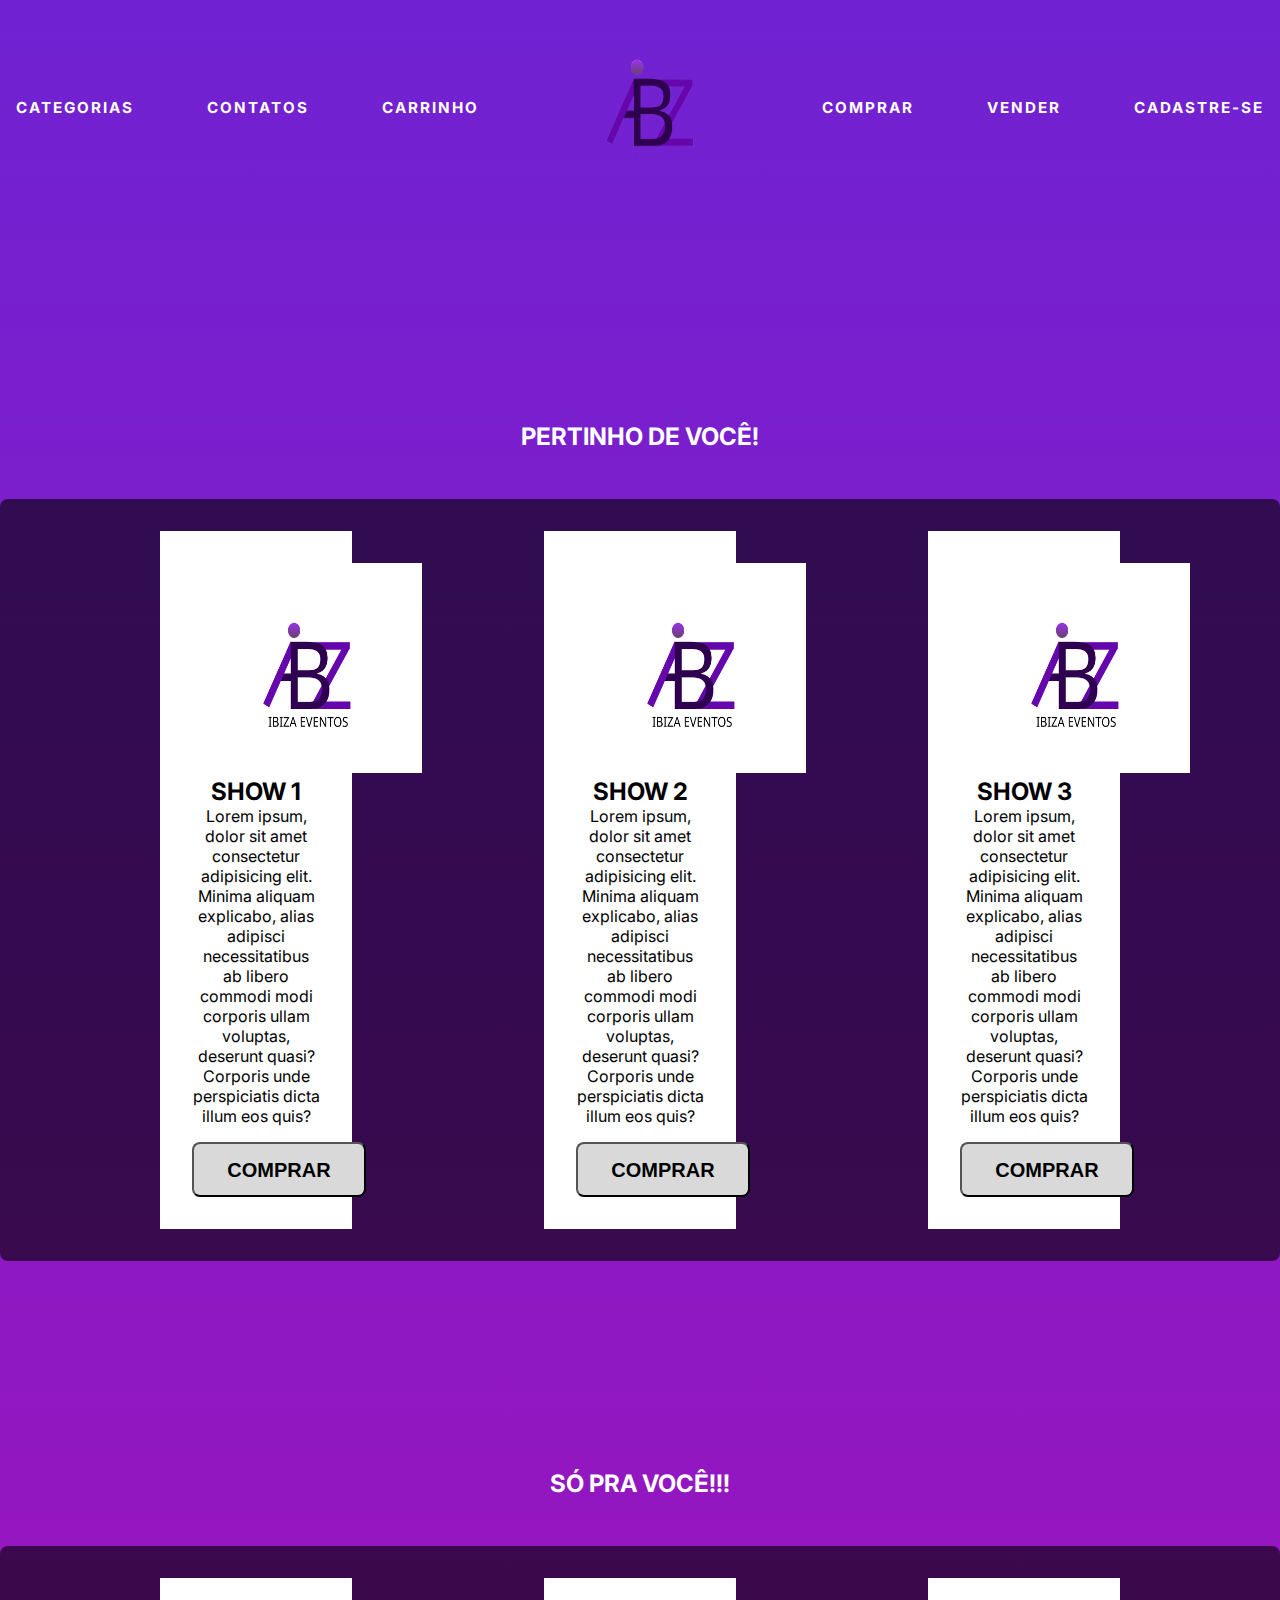
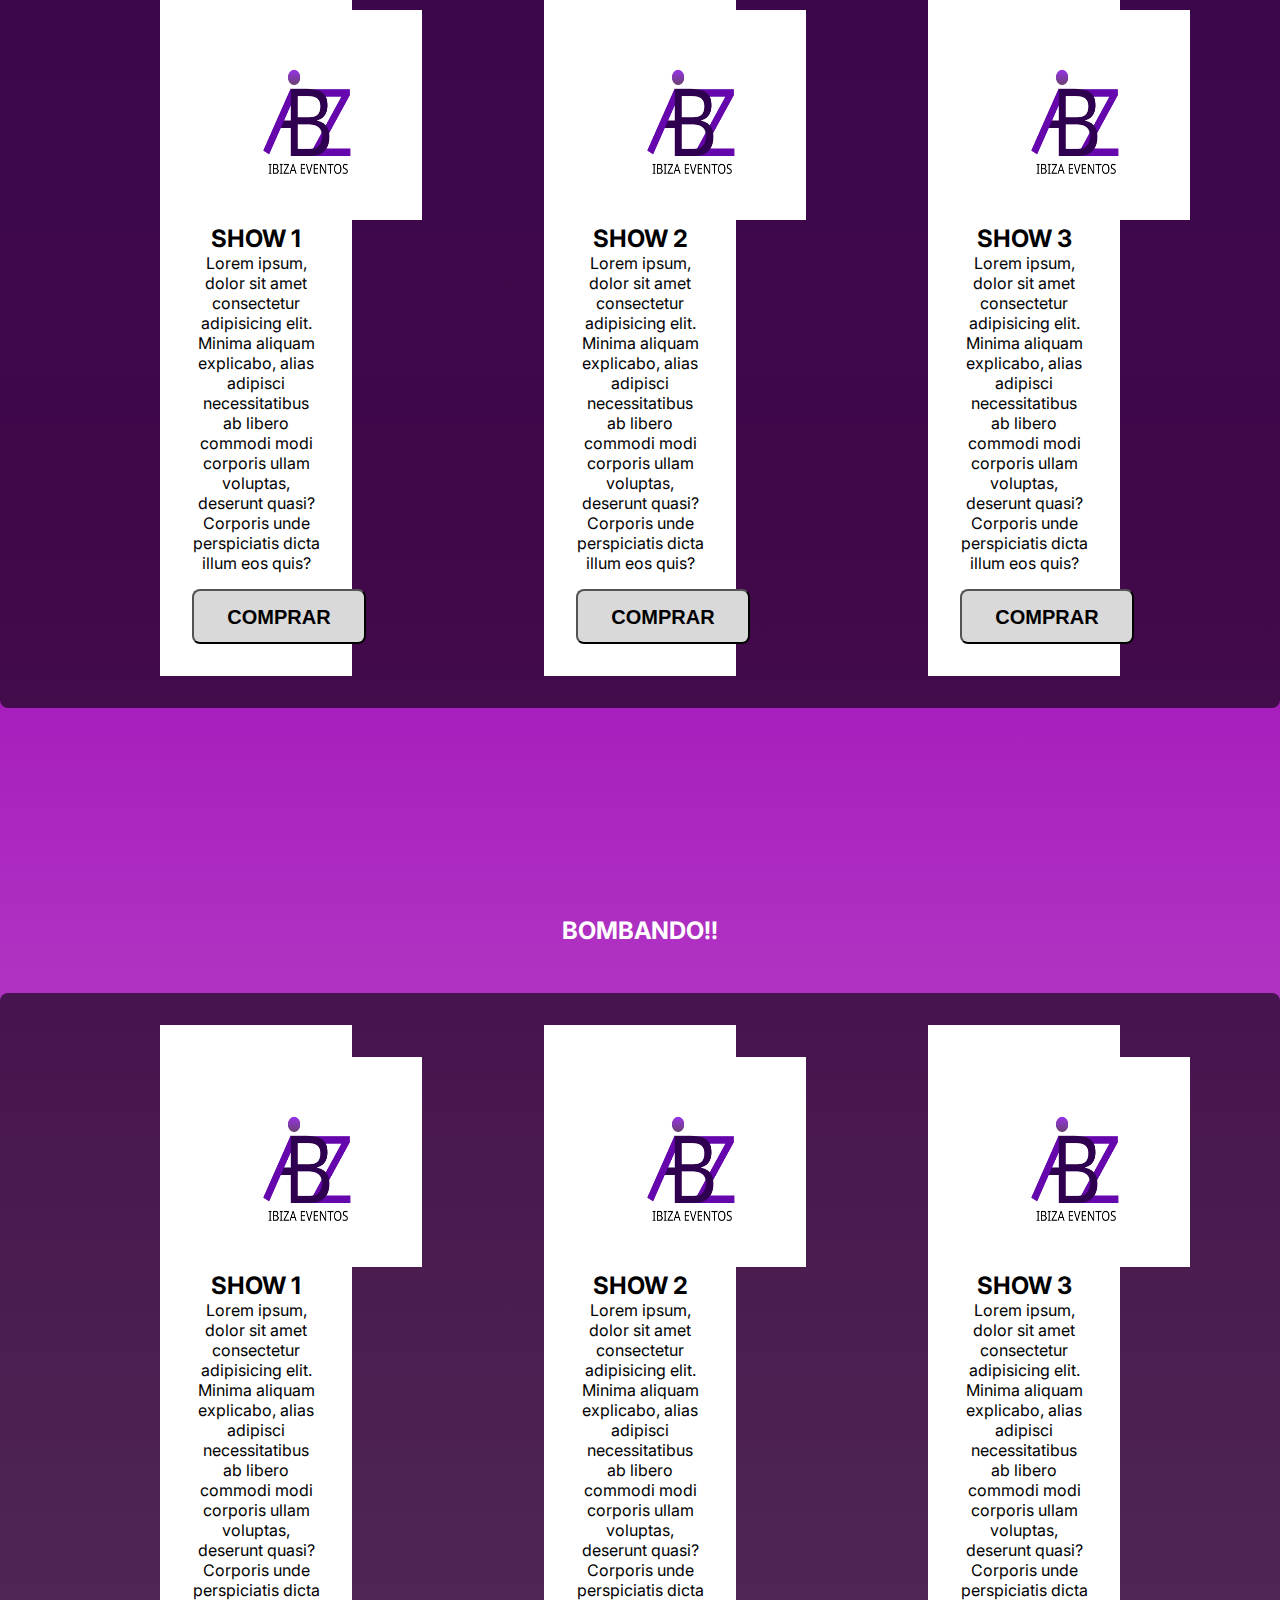
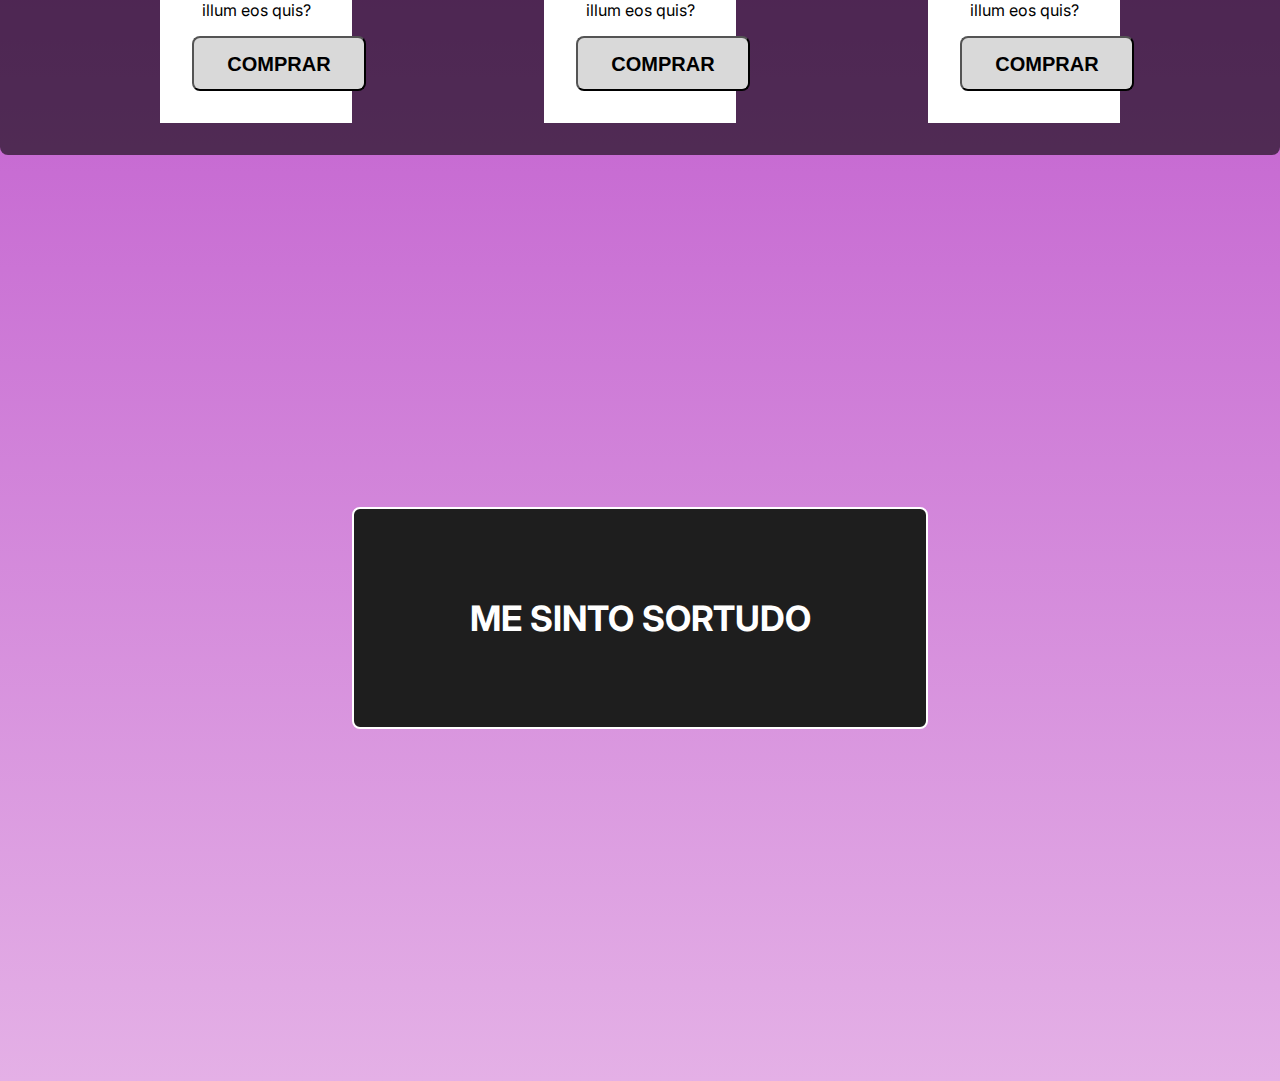
<file: index.html>
<!DOCTYPE html>
<html lang="pt-br">

<head>
    <meta charset="UTF-8">
    <meta http-equiv="X-UA-Compatible" content="IE=edge">
    <meta name="viewport" content="width=device-width, initial-scale=1.0">
    <link rel="stylesheet" href="css/style.css">
    <link rel="preconnect" href="https://fonts.googleapis.com"><link rel="preconnect" href="https://fonts.gstatic.com" crossorigin><link href="https://fonts.googleapis.com/css2?family=Inter&display=swap" rel="stylesheet">
    <title>IBIZA Eventos</title>
</head>

<body>
    <div class="container">
        <header class="header">
            <ul class="menu">
                <li class="menu-link"><a href="#">Categorias</a></li>
                <li class="menu-link"><a href="#">Contatos</a></li>
                <li class="menu-link"><a href="#">Carrinho</a></li>
                <a href="index.html"><img src="assets/img/Equipe Ibiza - Logo - 800.png" alt=""></a>
                <li class="menu-link"><a href="#">Comprar</a></li>
                <li class="menu-link"><a href="#">Vender</a></li>
                <li class="menu-link"><a href="pages/login.html">Cadastre-se</a></li>
            </ul>
        </header>

        <main class="main">
            <section class="conteudo-titulo">
                <h2>Pertinho de Você!</h2>
            </section>

            <section class="conteudo-shows">
                <article class="descricao-show">
                    <div class="descricao-conteudo">
                        <img src="assets/img/Figma - Equipe Ibiza (2).png" alt="">
                        <h2>SHOW 1</h2>
                        <p>Lorem ipsum, dolor sit amet consectetur adipisicing elit. Minima aliquam explicabo, alias
                            adipisci necessitatibus ab libero commodi modi corporis ullam voluptas, deserunt quasi?
                            Corporis unde perspiciatis dicta illum eos quis?</p>

                        <a href="pages/paginaEvento.html"><button class="btn">Comprar</button></a>
                    </div>
                </article>

                <article class="descricao-show">
                    <div class="descricao-conteudo">
                        <img src="assets/img/Figma - Equipe Ibiza (2).png" alt="">
                        <h2>SHOW 2</h2>
                        <p>Lorem ipsum, dolor sit amet consectetur adipisicing elit. Minima aliquam explicabo, alias
                            adipisci necessitatibus ab libero commodi modi corporis ullam voluptas, deserunt quasi?
                            Corporis unde perspiciatis dicta illum eos quis?</p>

                        <a href="pages/paginaEvento.html"><button class="btn">Comprar</button></a>
                    </div>
                </article>

                <article class="descricao-show">
                    <div class="descricao-conteudo">
                        <img src="assets/img/Figma - Equipe Ibiza (2).png" alt="">
                        <h2>SHOW 3</h2>
                        <p>Lorem ipsum, dolor sit amet consectetur adipisicing elit. Minima aliquam explicabo, alias
                            adipisci necessitatibus ab libero commodi modi corporis ullam voluptas, deserunt quasi?
                            Corporis unde perspiciatis dicta illum eos quis?</p>

                        <a href="pages/paginaEvento.html"><button class="btn">Comprar</button></a>
                    </div>
                </article>
            </section>

            <section class="conteudo-titulo">
                <h2>Só pra você!!!</h2>
            </section>
            <section class="conteudo-shows">
                <article class="descricao-show">
                    <div class="descricao-conteudo">
                        <img src="assets/img/Figma - Equipe Ibiza (2).png" alt="">
                        <h2>SHOW 1</h2>
                        <p>Lorem ipsum, dolor sit amet consectetur adipisicing elit. Minima aliquam explicabo, alias
                            adipisci necessitatibus ab libero commodi modi corporis ullam voluptas, deserunt quasi?
                            Corporis unde perspiciatis dicta illum eos quis?</p>

                        <a href="pages/paginaEvento.html"><button class="btn">Comprar</button></a>
                    </div>
                </article>

                <article class="descricao-show">
                    <div class="descricao-conteudo">
                        <img src="assets/img/Figma - Equipe Ibiza (2).png" alt="">
                        <h2>SHOW 2</h2>
                        <p>Lorem ipsum, dolor sit amet consectetur adipisicing elit. Minima aliquam explicabo, alias
                            adipisci necessitatibus ab libero commodi modi corporis ullam voluptas, deserunt quasi?
                            Corporis unde perspiciatis dicta illum eos quis?</p>

                        <a href="pages/paginaEvento.html"><button class="btn">Comprar</button></a>
                    </div>
                </article>

                <article class="descricao-show">
                    <div class="descricao-conteudo">
                        <img src="assets/img/Figma - Equipe Ibiza (2).png" alt="">
                        <h2>SHOW 3</h2>
                        <p>Lorem ipsum, dolor sit amet consectetur adipisicing elit. Minima aliquam explicabo, alias
                            adipisci necessitatibus ab libero commodi modi corporis ullam voluptas, deserunt quasi?
                            Corporis unde perspiciatis dicta illum eos quis?</p>

                        <a href="pages/paginaEvento.html"><button class="btn">Comprar</button></a>
                    </div>
                </article>
            </section>

            <section class="conteudo-titulo">
                <h2>Bombando!!</h2>
            </section>
            <section class="conteudo-shows">
                <article class="descricao-show">
                    <div class="descricao-conteudo">
                        <img src="assets/img/Figma - Equipe Ibiza (2).png" alt="">
                        <h2>SHOW 1</h2>
                        <p>Lorem ipsum, dolor sit amet consectetur adipisicing elit. Minima aliquam explicabo, alias
                            adipisci necessitatibus ab libero commodi modi corporis ullam voluptas, deserunt quasi?
                            Corporis unde perspiciatis dicta illum eos quis?</p>

                        <a href="pages/paginaEvento.html"><button class="btn">Comprar</button></a>
                    </div>
                </article>

                <article class="descricao-show">
                    <div class="descricao-conteudo">
                        <img src="assets/img/Figma - Equipe Ibiza (2).png" alt="">
                        <h2>SHOW 2</h2>
                        <p>Lorem ipsum, dolor sit amet consectetur adipisicing elit. Minima aliquam explicabo, alias
                            adipisci necessitatibus ab libero commodi modi corporis ullam voluptas, deserunt quasi?
                            Corporis unde perspiciatis dicta illum eos quis?</p>

                        <a href="pages/paginaEvento.html"><button class="btn">Comprar</button></a>
                    </div>
                </article>

                <article class="descricao-show">
                    <div class="descricao-conteudo">
                        <img src="assets/img/Figma - Equipe Ibiza (2).png" alt="">
                        <h2>SHOW 3</h2>
                        <p>Lorem ipsum, dolor sit amet consectetur adipisicing elit. Minima aliquam explicabo, alias
                            adipisci necessitatibus ab libero commodi modi corporis ullam voluptas, deserunt quasi?
                            Corporis unde perspiciatis dicta illum eos quis?</p>

                        <a href="pages/paginaEvento.html"><button class="btn">Comprar</button></a>
                    </div>
                </article>
            </section>

            <section class="botao"><button class="btn-mss">Me sinto sortudo</button></section>
        </main>
    </div>
</body>

</html>
</file>
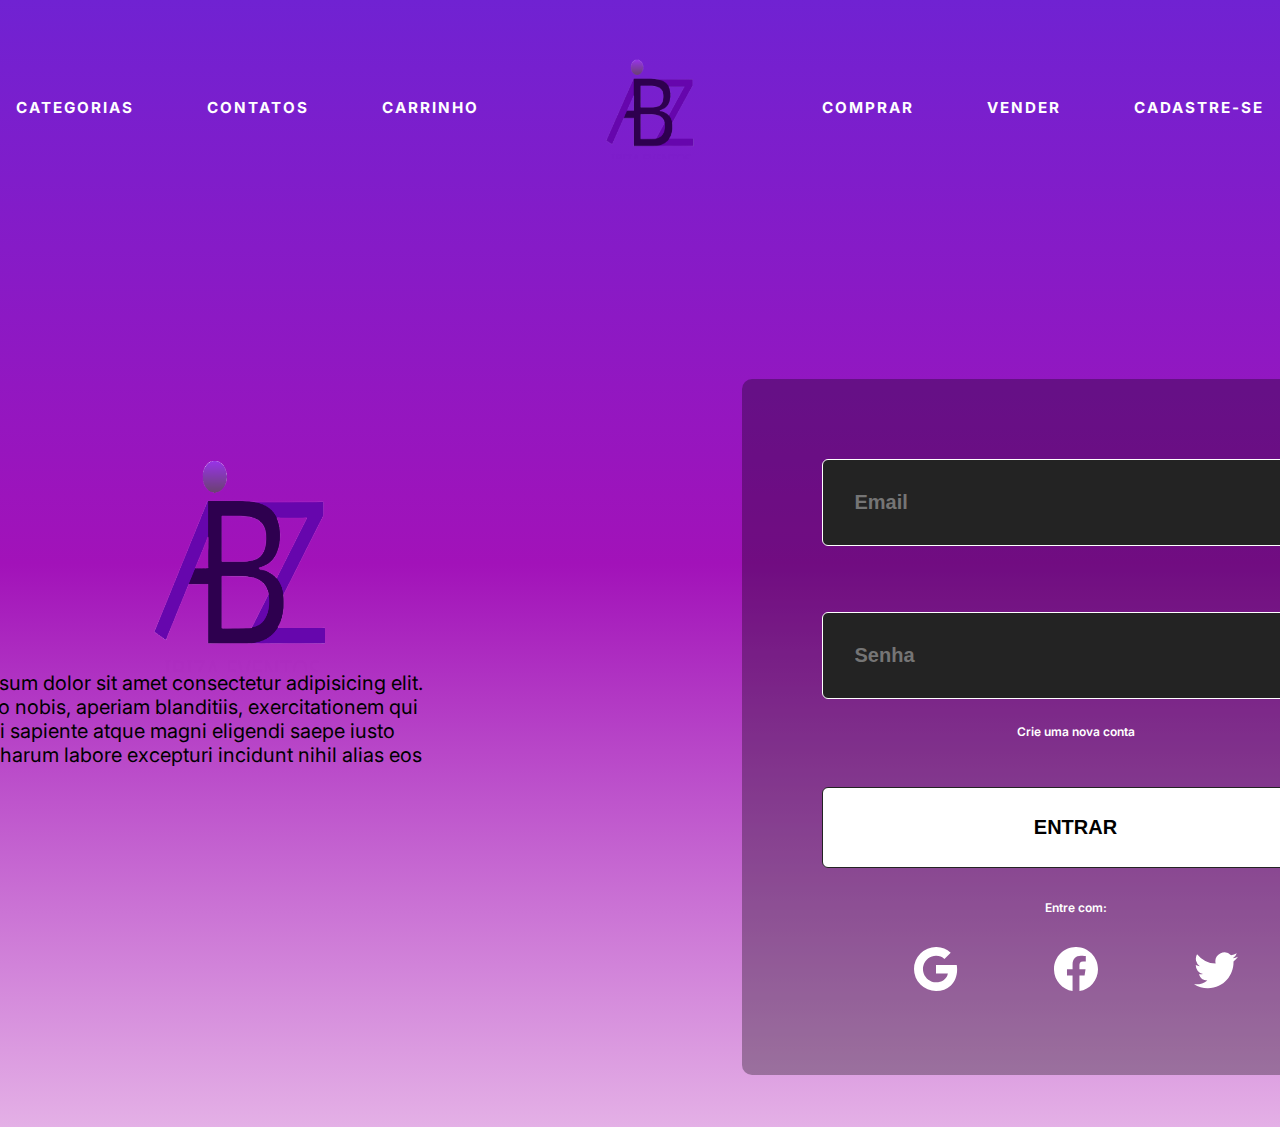
<file: pages/login.html>
<!DOCTYPE html>
<html lang="pt-br">
<head>
    <meta charset="UTF-8">
    <meta http-equiv="X-UA-Compatible" content="IE=edge">
    <meta name="viewport" content="width=device-width, initial-scale=1.0">
    <link rel="stylesheet" href="../css/style.css">
    <link rel="preconnect" href="https://fonts.googleapis.com"><link rel="preconnect" href="https://fonts.gstatic.com" crossorigin><link href="https://fonts.googleapis.com/css2?family=Inter&display=swap" rel="stylesheet">
    <title>IBIZA - Login</title>
</head>
<body>
    <div class="container">
        <header class="header">
            <ul class="menu">
                <li class="menu-link"><a href="#">Categorias</a></li>
                <li class="menu-link"><a href="#">Contatos</a></li>
                <li class="menu-link"><a href="#">Carrinho</a></li>
                <a href="../index.html"><img src="../assets/img/Equipe Ibiza - Logo - 800.png" alt=""></a>
                <li class="menu-link"><a href="#">Comprar</a></li>
                <li class="menu-link"><a href="#">Vender</a></li>
                <li class="menu-link"><a href="#">Cadastre-se</a></li>
            </ul>
        </header>

        <section class="interacao">
            <div class="login">
                <img src="../assets/img/Equipe Ibiza - Logo.png" alt="">
                <p>Lorem ipsum dolor sit amet consectetur adipisicing elit. Explicabo nobis, aperiam blanditiis, exercitationem qui commodi sapiente atque magni eligendi saepe iusto tempore harum labore excepturi incidunt nihil alias eos sit.</p>
            </div>
            <form action="#" class="form">
                <div class="input-email">
                    <input type="email" class="email" id="email" minlength="12" placeholder="Email" required>
                </div>
                <div class="input-senha">
                    <input type="password" class="email" id="email" minlength="8" placeholder="Senha" required>
                </div>
                <p>Crie uma nova conta</p>
                <button type="submit" class="botao-entrar">Entrar</button>
                <p class="p-entre">Entre com:</p>

                <div class="redes-sociais">
                    <a href="#">
                        <svg xmlns="http://www.w3.org/2000/svg" width="44" height="44" fill="white" class="bi bi-google" viewBox="0 0 16 16">
                            <path d="M15.545 6.558a9.42 9.42 0 0 1 .139 1.626c0 2.434-.87 4.492-2.384 5.885h.002C11.978 15.292 10.158 16 8 16A8 8 0 1 1 8 0a7.689 7.689 0 0 1 5.352 2.082l-2.284 2.284A4.347 4.347 0 0 0 8 3.166c-2.087 0-3.86 1.408-4.492 3.304a4.792 4.792 0 0 0 0 3.063h.003c.635 1.893 2.405 3.301 4.492 3.301 1.078 0 2.004-.276 2.722-.764h-.003a3.702 3.702 0 0 0 1.599-2.431H8v-3.08h7.545z"/>
                          </svg>
                    </a>

                      <a href="#">
                          <svg xmlns="http://www.w3.org/2000/svg" width="44" height="44" fill="white" class="bi bi-facebook" viewBox="0 0 16 16">
                            <path d="M16 8.049c0-4.446-3.582-8.05-8-8.05C3.58 0-.002 3.603-.002 8.05c0 4.017 2.926 7.347 6.75 7.951v-5.625h-2.03V8.05H6.75V6.275c0-2.017 1.195-3.131 3.022-3.131.876 0 1.791.157 1.791.157v1.98h-1.009c-.993 0-1.303.621-1.303 1.258v1.51h2.218l-.354 2.326H9.25V16c3.824-.604 6.75-3.934 6.75-7.951z"/>
                          </svg>
                      </a>

                      <a href="#">
                          <svg xmlns="http://www.w3.org/2000/svg" width="44" height="44" fill="white" class="bi bi-twitter" viewBox="0 0 16 16">
                            <path d="M5.026 15c6.038 0 9.341-5.003 9.341-9.334 0-.14 0-.282-.006-.422A6.685 6.685 0 0 0 16 3.542a6.658 6.658 0 0 1-1.889.518 3.301 3.301 0 0 0 1.447-1.817 6.533 6.533 0 0 1-2.087.793A3.286 3.286 0 0 0 7.875 6.03a9.325 9.325 0 0 1-6.767-3.429 3.289 3.289 0 0 0 1.018 4.382A3.323 3.323 0 0 1 .64 6.575v.045a3.288 3.288 0 0 0 2.632 3.218 3.203 3.203 0 0 1-.865.115 3.23 3.23 0 0 1-.614-.057 3.283 3.283 0 0 0 3.067 2.277A6.588 6.588 0 0 1 .78 13.58a6.32 6.32 0 0 1-.78-.045A9.344 9.344 0 0 0 5.026 15z"/>
                          </svg>
                      </a>
                </div>
            </form>
        </section>
    </div>
</body>
</html>
</file>
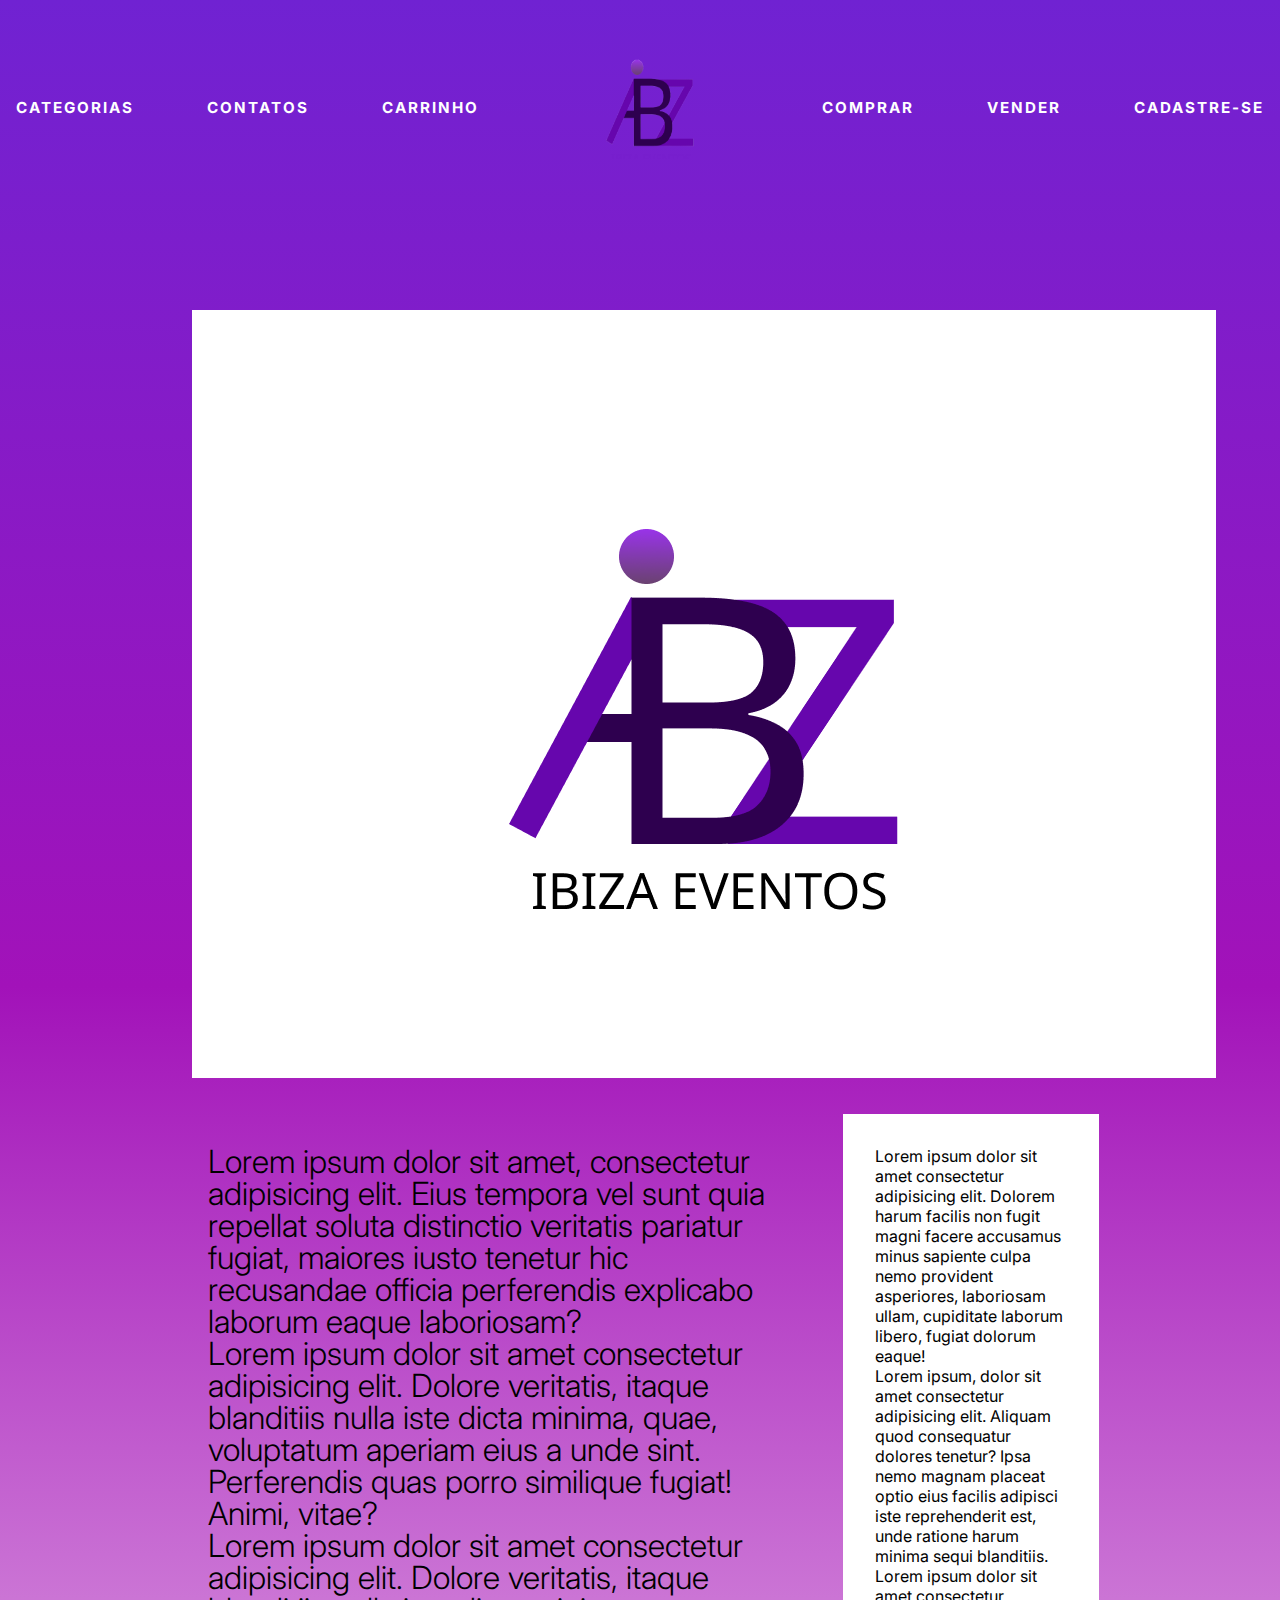
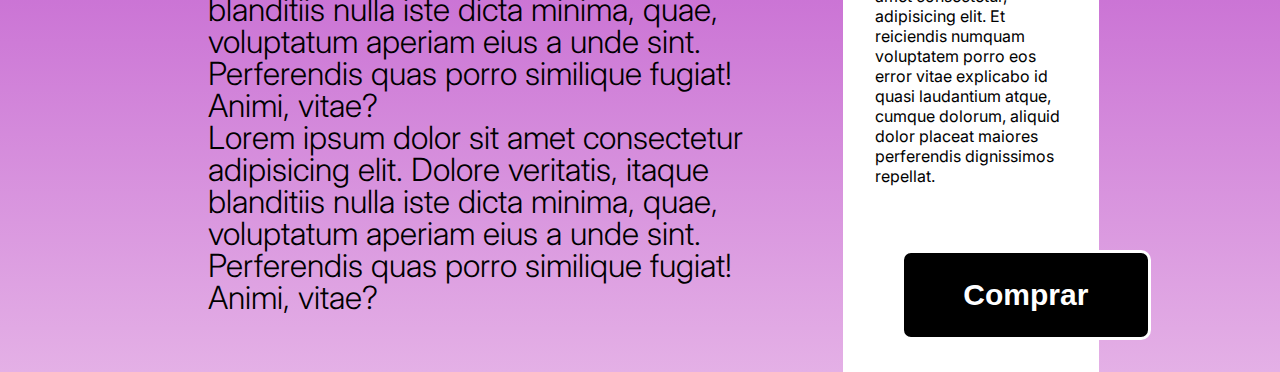
<file: pages/paginaEvento.html>
<!DOCTYPE html>
<html lang="pt-br">
<head>
    <meta charset="UTF-8">
    <meta http-equiv="X-UA-Compatible" content="IE=edge">
    <meta name="viewport" content="width=device-width, initial-scale=1.0">
    <link rel="stylesheet" href="../css/style.css">
    <link rel="preconnect" href="https://fonts.googleapis.com"><link rel="preconnect" href="https://fonts.gstatic.com" crossorigin><link href="https://fonts.googleapis.com/css2?family=Inter&display=swap" rel="stylesheet">
    <title>IBIZA - Shows</title>
</head>
<body>
    <div class="container">
        <header class="header">
            <ul class="menu">
                <li class="menu-link"><a href="#">Categorias</a></li>
                <li class="menu-link"><a href="#">Contatos</a></li>
                <li class="menu-link"><a href="#">Carrinho</a></li>
                <a href="../index.html"><img src="../assets/img/Equipe Ibiza - Logo - 800.png" alt=""></a>
                <li class="menu-link"><a href="#">Comprar</a></li>
                <li class="menu-link"><a href="#">Vender</a></li>
                <li class="menu-link"><a href="pages/login.html">Cadastre-se</a></li>
            </ul>
        </header>

        <main class="main">
            <div class="foto-evento">
                <img src="../assets/img/Figma - Equipe Ibiza (2).png" alt="">
            </div>
            <div class="sobre-o-evento">
                <section class="sobre-esse-evento">
                    <p>Lorem ipsum dolor sit amet, consectetur adipisicing elit. Eius tempora vel sunt quia repellat soluta distinctio veritatis pariatur fugiat, maiores iusto tenetur hic recusandae officia perferendis explicabo laborum eaque laboriosam?
                    </p>

                    <p>Lorem ipsum dolor sit amet consectetur adipisicing elit. Dolore veritatis, itaque blanditiis nulla iste dicta minima, quae, voluptatum aperiam eius a unde sint. Perferendis quas porro similique fugiat! Animi, vitae?</p>

                    <p>Lorem ipsum dolor sit amet consectetur adipisicing elit. Dolore veritatis, itaque blanditiis nulla iste dicta minima, quae, voluptatum aperiam eius a unde sint. Perferendis quas porro similique fugiat! Animi, vitae?</p>

                    <p>Lorem ipsum dolor sit amet consectetur adipisicing elit. Dolore veritatis, itaque blanditiis nulla iste dicta minima, quae, voluptatum aperiam eius a unde sint. Perferendis quas porro similique fugiat! Animi, vitae?</p>
                </section>

                <section class="resumo-da-compra">
                    <p>Lorem ipsum dolor sit amet consectetur adipisicing elit. Dolorem harum facilis non fugit magni facere accusamus minus sapiente culpa nemo provident asperiores, laboriosam ullam, cupiditate laborum libero, fugiat dolorum eaque!</p>

                    <p>Lorem ipsum, dolor sit amet consectetur adipisicing elit. Aliquam quod consequatur dolores tenetur? Ipsa nemo magnam placeat optio eius facilis adipisci iste reprehenderit est, unde ratione harum minima sequi blanditiis.</p>

                    <p>Lorem ipsum dolor sit amet consectetur, adipisicing elit. Et reiciendis numquam voluptatem porro eos error vitae explicabo id quasi laudantium atque, cumque dolorum, aliquid dolor placeat maiores perferendis dignissimos repellat.</p>

                    <button type="submit" class="btn-comprar">Comprar</button>
                </section>
            </div>
        </main>
    </div>
</body>
</html>
</file>
<file: css/style.css>
:root{
    --branco: #fff;
    --preto: #000;

    --roxo: #7022D2;
    --roxo-escuro: #721181;
    --roxo-fraco: #A212B9;
    --rosa: #E1A4FE;

    --background: #1e1e1e;
}
*{
    margin: 0;
    padding: 0;
    box-sizing: border-box;
}
body{
        font-family: 'Inter', sans-serif;
    /* background: linear-gradient(to bottom, #7022d2 25%,#a212b9 70.83%,#E1A4FE 100%); */
}
.container{
    background: linear-gradient(to bottom,#7022d2,#A212B9,rgb(228, 176, 230));
}
.header{
    /* background: linear-gradient(to bottom,rgba(0, 0, 0, 0.829),#7022D2); */
    
    width: 100%;
    font-weight: bold;
    letter-spacing: 2px;
    text-transform: uppercase;

    /* background: #7022D2;*/
}
.header ul{
    display: flex;
    align-items: center;
    justify-content: space-between;

    /* border: 2px  solid red; */
    list-style: none;
}

.container{
    /* border: 2px solid green; */
    height: 100%;
    max-width: 100%;
    display: flex;
    justify-content: center;
    align-items: center;
    flex-direction: column;
}
.menu-link a{
    /* border: 2px solid yellow; */
    text-decoration: none;
    text-transform: uppercase;
    color: var(--branco);
    font-size: 0.95rem;
    padding: 1.5rem 1rem;
}
img{
    height: 210px;
    width: 230px;
    right: 545px;
    top: -55px;
    /* border: 2px solid black; */
}
.menu-link a:hover{
    text-decoration: underline;
    text-decoration-color: var(--rosa);
}
.main{
    /* background-color: var(--roxo); */
    width: 100%;
    height: 100%;
}
.conteudo-titulo{
    color: var(--branco);
    text-transform: uppercase;
    /* font-weight: 200; */
    margin: 13rem 0 3rem 0;
    text-align: center;
}
.conteudo-shows{
    /* border: 2px solid red; */
    background-color: rgba(0, 0, 0, 0.60);
    border-radius: 8px;
    width: 100%;
    display: flex;
    justify-content: center;
    align-items: center;
    text-align: center;
    justify-content: space-evenly; /* space-evenly = deixa o espaço entre as caixas iguais*/
}
.descricao-show{
    /* border: 2px solid yellow; */
    padding: 2rem;
    width: 20%;
}
.descricao-conteudo{
    background-color: #fff;
    padding: 2rem;
}   
.btn{
    height: 55px;
    width: 174px;
    margin-top: 1rem;

    cursor: pointer;
    background-color: #D9D9D9;

    font-weight: bold;
    font-size: 20px;
    line-height: 150.52%;
    border-radius: 8px;
    text-transform: uppercase;
}
.botao{
    display: flex;
    justify-content: center;
    align-items: center;

    margin: 22rem;
}
.btn-mss{
    height: 222px;
    width: 619px;

    color: #fff;
    background-color: var(--background);
    border: 2px solid #fff;
    border-radius: 8px;
    text-align: center;
    text-transform: uppercase;

    font-family: 'Inter', sans-serif;
    font-weight: bold;
    font-size: 35px;
    line-height: 150.52%;
}

/* Tela de Login */

.interacao{
    height: auto;
    width: auto;
    margin-top: 7rem;

    display: flex;
    justify-content: space-around;
    align-items: center;
}
.login{
    /* border: 2px solid red; */
    padding: 3rem;
    width: 40%;
    margin-right: 15rem;
    margin-bottom: 18rem;
    /* margin-left: -7rem; */
}
.login img{
    /* border: 2px solid red; */
    height: 445px;
    width: 450px;
    margin:-40px 0 0 6rem;
}
.login p{
    font-weight: 400;
    font-size: 20px;

    margin-top: -7rem;
}
.form{
    /* border: 2px solid blue; */
    padding: 5rem;
    background-color: rgba(0, 0, 0, 0.30);
    border-radius: 10px;
}
.form input{
    height: 87px;
    width: 508px;
    padding: 2rem;
    

    color: #fff;
    font-weight: bold;
    font-size: 20px;
    line-height: 24px;

    background-color: #232323;
    border: 1px solid #fff;
    border-radius: 6px;
}
.input-email input{
    margin-bottom: 66px;
}
.input-senha input{
    background-image: url(../assets/img/eye-slash.svg);
    background-repeat: no-repeat;
    background-position: 29rem;

    margin-bottom: 25px;
}
.form p{
    /* border: 2px solid green; */
    color: #fff;
    font-weight: 600;
    font-size: 12px;
    line-height: 15px;

    margin-bottom: 2rem;

    text-align: center;
}
.botao-entrar{
    height: 81px;
    width: 508px;

    margin-top: 1rem;
    margin-bottom: 2rem;

    background-color: #fff;
    border: 1px solid #232323;
    border-radius: 6px;
    text-transform: uppercase;

    font-weight: bold;
    font-size: 20px;
    line-height: 24px;
}
.redes-sociais{
    display: flex;
    justify-content: center;
    gap: 6rem;
   
    text-decoration: none;
}
/* Tela de compra do evento */

.foto-evento{
    margin-top: 6rem;
}
.foto-evento img{
    height: 80%;
    width: 80%;

    margin-left: 12rem;
}
.sobre-o-evento{
    display: flex;
    justify-content: space-between;
}
.sobre-esse-evento{
    width: 50%;
    margin: 2rem 0 0 11rem;

    padding: 2rem;

    font-weight: 300;
    font-size: 32px;
    line-height: 100%;
}
.resumo-da-compra{
    width: 20%;
    padding: 2rem;
    margin: 2rem 11.3rem 0 0;

    background-color: #fff;
}
.btn-comprar{
    height: 90px;
    width: 250px;

    margin-left: 1.6rem;
    margin-top: 4rem;

    background-color: #000;
    border: 3px solid #fff;
    border-radius: 10px;

    color: #fff;
    font-weight: bold;
    font-size: 30px;
    line-height: 145.52%;
}
</file>
